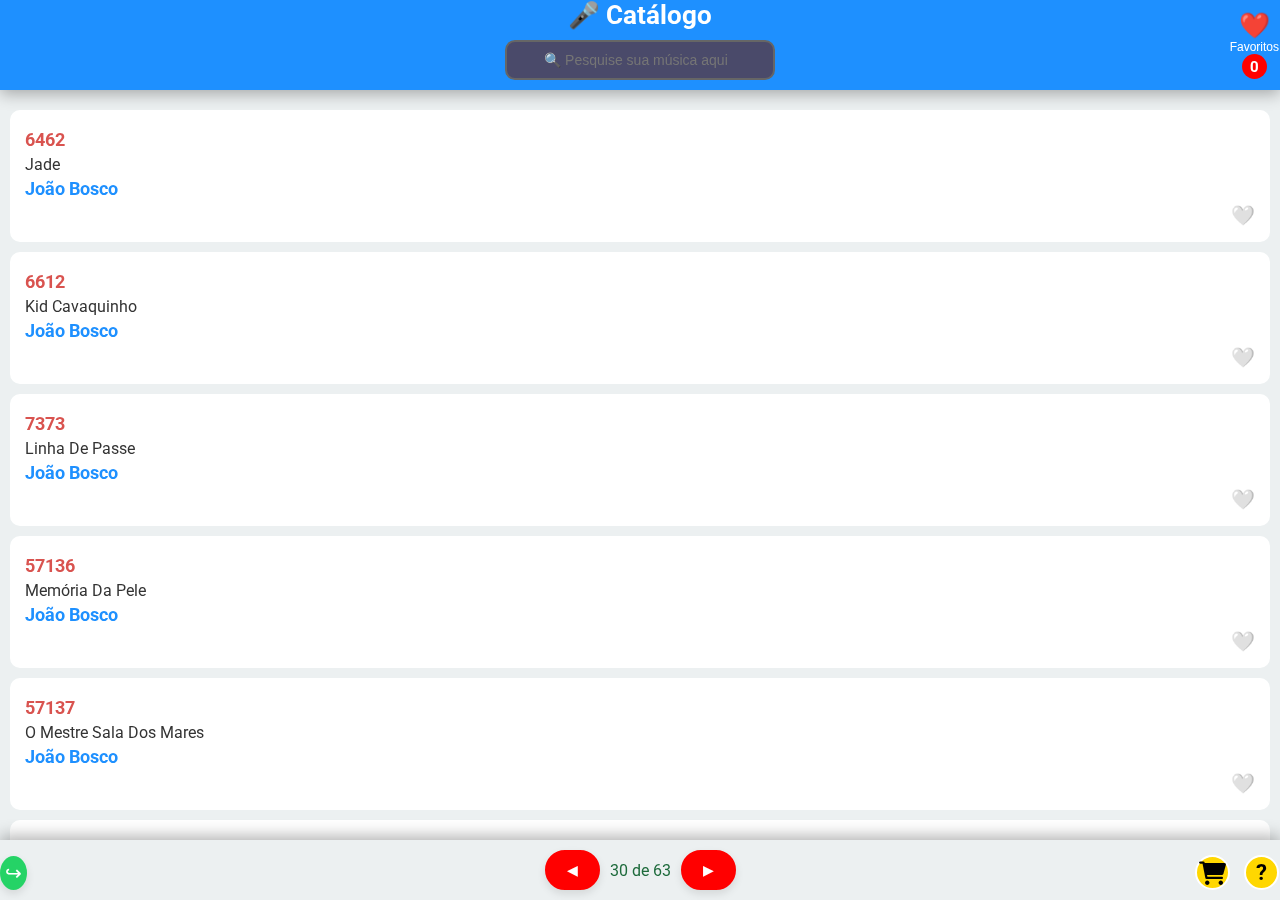
<file: index.html>
<!DOCTYPE html>
<html lang="pt-BR">
<head>
    <meta charset="UTF-8">
	<meta name="viewport" content="width=device-width, initial-scale=1.0, maximum-scale=1.0, user-scalable=no">
    
    
	
	
	<!-- Outras metatags existentes -->

    <!-- Metatags para prévia no WhatsApp -->
    <meta property="og:title" content="Catálogo de Karaokê">
    <meta property="og:description" content="Explore nosso catálogo completo de músicas para karaokê e divirta-se cantando!">
    <meta property="og:image" content="URL_da_imagem_de_previa">
    <meta property="og:url" content="https://ecdiversoes.github.io/catalogo/">
	
	
	<title>Catálogo de Karaokê</title>
	
   
    <!-- Meta Tags PWA -->
    <meta name="theme-color" content="#1E90FF">
    <link rel="manifest" href="manifest.json">
    <link rel="stylesheet" href="https://cdnjs.cloudflare.com/ajax/libs/font-awesome/6.0.0/css/all.min.css">
    <!-- Ícones -->
    <link rel="apple-touch-icon" href="icon-192x192.png">
	<link rel="apple-touch-icon" href="icon-310x310.png">
	<link rel="icon" href="./favicon.ico" type="image/x-icon">
    
    <!-- Estilos -->
    <link rel="stylesheet" href="styles.css">
    
    <!-- Fontes -->
    <link href="https://fonts.googleapis.com/css2?family=Roboto:wght@400;500;700&display=swap" rel="stylesheet">
	
	
	<head>
    <!-- Font Awesome para usar ícones -->
    <link rel="stylesheet" href="https://cdnjs.cloudflare.com/ajax/libs/font-awesome/6.0.0-beta3/css/all.min.css">
</head>
	
	
</head>
<body>






 <button class="share-button" onclick="compartilharWhatsApp()">
    &#x21AA; <!-- Símbolo de seta curva -->
    <span class="fallback-text"></span>
</button>


    <!-- Cabeçalho -->
    <div class="cabecalho-fixo">
        <h1>🎤 Catálogo</h1>
        <input type="search" id="pesquisa" placeholder="       🔍 Pesquise sua música aqui">
        <div id="aviso"></div>
		
		
<a href="favoritos.html" class="favoritos-link">
    <span class="heart">❤️</span>
    <span class="text">Favoritos</span>
   <span class="counter">0</span> <!-- Contador de favoritos -->
</a>
 

<!-- Botão de Vendas Fixo -->
<a href="vendas.html" class="vendas-button">
    <i class="fas fa-shopping-cart"></i> <!-- Ícone de carrinho de compras -->
</a>
 
 
        <!-- Botão de Ajuda -->
<a href="nova_tela.html" class="help-button">?</a>

    

    <div class="controles-paginacao">
    <button id="anterior">&#9664;</button> <!-- Seta para a esquerda -->
    <span id="info-paginacao"> 1 de 1</span>
    <button id="proximo">&#9654;</button> <!-- Seta para a direita -->
</div>

 <!-- Conteúdo -->
    <div class="conteudo-rolavel">
        <div id="catalogo" class="lista-simples"></div>
    </div>

    <script src="script.js"></script>
	
	

	
	
	
</body>
</html>
</file>
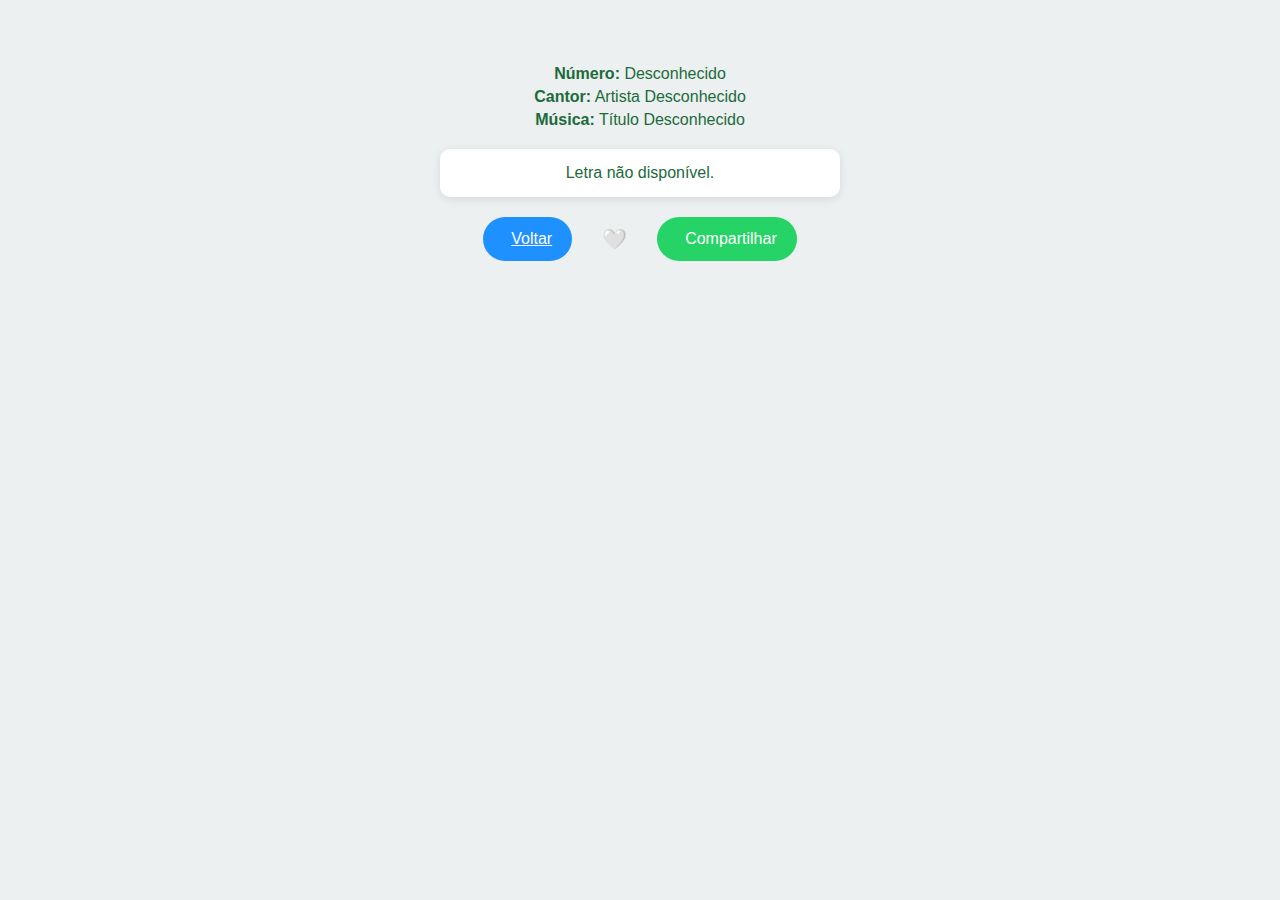
<file: detalhes.html>
<!DOCTYPE html>
<html lang="pt-BR">
<head>
    <meta charset="UTF-8">
    <meta name="viewport" content="width=device-width, initial-scale=1.0, maximum-scale=1.0, user-scalable=no">
    <title>Detalhes da Música</title>
    <!-- Fontes e Dependências -->
    <link href="https://fonts.googleapis.com/css2?family=Roboto&display=swap" rel="stylesheet">
    <link rel="stylesheet" href="https://cdnjs.cloudflare.com/ajax/libs/font-awesome/6.0.0-beta3/css/all.min.css">
    <meta name="theme-color" content="#ECF0F1">
    <style>
        * {
            margin: 0;
            padding: 0;
            box-sizing: border-box;
        }

        body {
            font-family: 'Roboto', sans-serif;
            background-color: #ECF0F1;
            color: #1D6A3B;
        }

        /* Mini Player */
        .mini-player {
            width: 100%;
            max-width: 400px;
            margin: 20px auto;
            box-shadow: 0 4px 15px rgba(0, 0, 0, 0.3);
            border-radius: 10px;
            overflow: hidden;
        }

        .mini-player iframe {
            width: 100%;
            height: 200px;
            border: none;
        }

        /* Detalhes */
        .conteudo-detalhes {
            padding: 20px;
            text-align: center;
        }

        .detalhes p {
            font-size: 16px;
            margin: 5px 0;
        }

        /* Letra */
        .letra-container {
            margin: 20px auto;
            max-width: 400px;
        }

        .letra {
            background: white;
            padding: 15px;
            border-radius: 10px;
            box-shadow: 0 2px 10px rgba(0, 0, 0, 0.1);
            max-height: 300px;
            overflow-y: auto;
        }

        /* Botões */
        .botoes-acao {
            display: flex;
            justify-content: center;
            gap: 10px;
            margin: 20px 0;
        }

        .botao {
            padding: 10px 20px;
            border: none;
            border-radius: 25px;
            cursor: pointer;
            transition: all 0.3s ease;
            display: flex;
            align-items: center;
            gap: 8px;
        }

        .voltar-btn { background: #1E90FF; color: white; }
        .favorito-btn { background: transparent; color: red; font-size: 20px; }
        .compartilhar-btn { background: #25D366; color: white; font-size: 16px; }

        /* Modal de Compartilhamento */
        .share-modal {
            display: none;
            position: fixed;
            top: 0;
            left: 0;
            width: 100%;
            height: 100%;
            background: rgba(0, 0, 0, 0.9);
            justify-content: center;
            align-items: center;
            z-index: 1000;
        }

        .share-content {
            background: white;
            padding: 25px;
            border-radius: 15px;
            text-align: center;
            max-width: 90%;
            position: relative;
        }

        .share-close {
            position: absolute;
            top: 10px;
            right: 10px;
            background: none;
            border: none;
            font-size: 24px;
            cursor: pointer;
            color: #666;
        }

        .share-image {
            max-width: 300px;
            border-radius: 10px;
            margin: 15px 0;
        }

        .share-actions button {
            margin: 0 5px;
            padding: 8px 25px;
            border-radius: 20px;
            border: none;
            background: #1D6A3B;
            color: white;
            cursor: pointer;
        }

        /* Loader */
        .carregando {
            position: fixed;
            top: 0;
            left: 0;
            width: 100%;
            height: 100%;
            background: rgba(255, 255, 255, 0.9);
            display: none;
            justify-content: center;
            align-items: center;
            font-size: 1.5em;
            z-index: 9999;
        }

        /* Responsividade */
        @media (max-width: 480px) {
            .mini-player { 
                margin: 10px;
                max-width: 95%;
            }
            .letra {
                max-height: 200px;
            }
        }
    </style>
</head>
<body>
    <!-- Loader -->
    <div class="carregando">Carregando...</div>

    <!-- Mini Player -->
    <div class="mini-player">
        <div id="mini-player-video"></div>
    </div>

    <!-- Detalhes -->
    <div class="conteudo-detalhes">
        <div class="detalhes">
            <p><strong>Número:</strong> <span id="detalhes-numero">Desconhecido</span></p>
            <p><strong>Cantor:</strong> <span id="detalhes-cantor">Artista Desconhecido</span></p>
            <p><strong>Música:</strong> <span id="detalhes-musica">Título Desconhecido</span></p>
        </div>

        <!-- Letra -->
        <div class="letra-container">
            <div class="letra" id="detalhes-letra">Letra não disponível.</div>
        </div>

        <!-- Botões -->
        <div class="botoes-acao">
            <a href="index.html" class="botao voltar-btn">
                <i class="fas fa-arrow-left"></i> Voltar
            </a>
            <button id="favorito-btn" class="botao favorito-btn" onclick="toggleFavorito()" aria-label="Favoritar música">🤍</button>
            <button id="compartilhar-btn" class="botao compartilhar-btn" onclick="compartilharWhatsApp()">
                <i class="fab fa-whatsapp"></i> Compartilhar
            </button>
        </div>
    </div>

    <!-- Modal Share -->
    <div class="share-modal" id="shareModal">
        <div class="share-content">
            <button class="share-close" onclick="closeShareModal()">×</button>
            <img id="shareImage" class="share-image" alt="Capa para Compartilhamento" loading="lazy">
            <div class="share-actions">
                <button onclick="downloadImage()"><i class="fas fa-download"></i> Baixar</button>
                <button onclick="closeShareModal()"><i class="fas fa-times"></i> Fechar</button>
            </div>
        </div>
    </div>

    <script>
	
	<!-- Script para desabilitar a rolagem no celular -->
	document.addEventListener('touchmove', function(event) {
            event.preventDefault(); // Impede o comportamento padrão de rolagem
        }, { passive: false }); // Define como não passivo para permitir a prevenção de padrão
	
	
	
        const API_KEY = 'AIzaSyC4kYpqMO4FmC5tsW2SJG4ocmTiS6d2vlM'; // Chave da API do YouTube
        const GOOGLE_API_KEY = 'AIzaSyDniV2czDJ5q6MaKnmI1fEqtF4-rygdES8'; // Chave da API do Google Custom Search
        const SEARCH_ENGINE_ID = 'f5b2413072fc14994'; // ID do motor de busca personalizado

        // Função para buscar vídeo no YouTube
        async function buscarVideoYouTube(cantor, musica) {
            const query = `${cantor} ${musica}`;
            const url = `https://www.googleapis.com/youtube/v3/search?part=snippet&maxResults=1&q=${encodeURIComponent(query)}&key=${API_KEY}`;

            try {
                const response = await fetch(url);
                if (!response.ok) throw new Error('Falha ao buscar vídeo');
                const data = await response.json();
                if (data.items.length === 0) throw new Error('Nenhum vídeo encontrado');
                const videoId = data.items[0].id.videoId;
                window.videoId = videoId; // Armazena o ID do vídeo
                return videoId;
            } catch (error) {
                console.error('Erro ao buscar vídeo:', error);
                return null;
            }
        }

        // Função para buscar a letra da música usando o Google Custom Search
        async function buscarLetraGoogle(artista, musica) {
            const url = `https://www.googleapis.com/customsearch/v1?q=${encodeURIComponent(artista + ' ' + musica + ' letra')}&key=${GOOGLE_API_KEY}&cx=${SEARCH_ENGINE_ID}`;

            try {
                const response = await fetch(url);
                if (!response.ok) throw new Error('Erro ao buscar letra');
                const data = await response.json();

                // Retorna o primeiro resultado
                if (data.items && data.items.length > 0) {
                    return data.items[0].snippet; // Retorna um trecho da letra
                } else {
                    throw new Error('Letra não encontrada.');
                }
            } catch (error) {
                console.error('Erro ao buscar letra:', error);
                return 'Desculpe, a letra desta música não foi encontrada.';
            }
        }

        // Função para mostrar/ocultar o loader
        function toggleLoader(show) {
            const loader = document.querySelector('.carregando');
            if (loader) {
                loader.style.display = show ? 'flex' : 'none';
            }
        }

        // Função principal para carregar os dados da música
        async function carregarDadosMusica() {
            toggleLoader(true); // Mostrar o loader

            const params = new URLSearchParams(window.location.search);
            const numero = parseInt(params.get('numero'), 10);

            try {
                // Buscar dados da música no JSON
                const response = await fetch('songs.json');
                if (!response.ok) throw new Error('Falha ao carregar dados');
                const data = await response.json();

                // Encontrar a música pelo número
                const musica = data.find(m => m.numero === numero);
                if (!musica) throw new Error('Música não encontrada');

                // Preencher detalhes da música
                document.getElementById('detalhes-numero').textContent = musica.numero;
                document.getElementById('detalhes-cantor').textContent = musica.cantor;
                document.getElementById('detalhes-musica').textContent = musica.musica;

                // Buscar letra da música usando o Google Custom Search
                const letra = await buscarLetraGoogle(musica.cantor, musica.musica);
                document.getElementById('detalhes-letra').textContent = letra;

                // Buscar vídeo no YouTube
                const videoId = await buscarVideoYouTube(musica.cantor, musica.musica);
                const videoContainer = document.getElementById('mini-player-video');

                if (videoId && videoContainer) {
                    videoContainer.innerHTML = `
                        <iframe src="https://www.youtube.com/embed/${videoId}?rel=0&modestbranding=1&controls=1" 
                                frameborder="0" 
                                allow="accelerometer; autoplay; encrypted-media; gyroscope" 
                                allowfullscreen>
                        </iframe>
                    `;
                } else if (videoContainer) {
                    videoContainer.innerHTML = '<p>Nenhum vídeo encontrado.</p>';
                }

                // Armazenar música atual para uso posterior
                window.musicaAtual = musica;

                // Atualizar o estado do favorito após carregar os dados da música 
                atualizarEstadoFavorito();
            } catch (error) {
                console.error('Erro:', error);
                alert('Erro ao carregar a música. Tente novamente.');
            } finally {
                toggleLoader(false); // Ocultar o loader
            }
        }

        // Função para verificar e atualizar o estado do favorito ao carregar a página
        function atualizarEstadoFavorito() {
            const btn = document.getElementById('favorito-btn');
            const favoritos = JSON.parse(localStorage.getItem('favoritos')) || [];
            const musica = window.musicaAtual;

            if (!musica) {
                console.error('Erro: Nenhuma música carregada.');
                return;
            }

            // Verifica se a música já está nos favoritos
            const musicaJaFavoritada = favoritos.some(f => f.numero === musica.numero);

            // Atualiza o ícone do botão
            btn.textContent = musicaJaFavoritada ? '❤️' : '🤍';
        }

        // Função para adicionar/remover dos favoritos
        function toggleFavorito() {
            const btn = document.getElementById('favorito-btn');
            const favoritos = JSON.parse(localStorage.getItem('favoritos')) || [];
            const musica = window.musicaAtual;

            if (!musica) {
                console.error('Erro: Nenhuma música carregada.');
                return;
            }

            // Verifica se a música já está nos favoritos
            const musicaJaFavoritada = favoritos.some(f => f.numero === musica.numero);

            if (musicaJaFavoritada) {
                // Remove a música dos favoritos
                const novosFavoritos = favoritos.filter(f => f.numero !== musica.numero);
                localStorage.setItem('favoritos', JSON.stringify(novosFavoritos));
                btn.textContent = '🤍'; // Ícone de não favorito
                console.log('Música removida dos favoritos:', musica);
            } else {
                // Adiciona a música aos favoritos
                favoritos.push(musica);
                localStorage.setItem('favoritos', JSON.stringify(favoritos));
                btn.textContent = '❤️'; // Ícone de favorito
                console.log('Música adicionada aos favoritos:', musica);
            }
        }

        // Função para compartilhar no WhatsApp
        function compartilharWhatsApp() {
            const musica = window.musicaAtual;
            if (!musica) {
                alert('Nenhuma música carregada para compartilhar.');
                return;
            }

            // Monta o texto da mensagem no formato desejado
            const mensagem = `Confira essa música:\n\n🎵 ${musica.musica}\n🎤 ${musica.cantor}\n🔢 ${musica.numero}`;

            // URL para compartilhar no WhatsApp
            const urlWhatsApp = `https://api.whatsapp.com/send?text=${encodeURIComponent(mensagem)}`;

            // Abre o link no WhatsApp
            window.open(urlWhatsApp, '_blank');
        }

        // Ao carregar a página, verifica o estado dos favoritos
        document.addEventListener('DOMContentLoaded', function() {
            // Carrega os dados da música e atualiza o estado do favorito
            carregarDadosMusica();
        });
    </script>
</body>
</html>
</file>
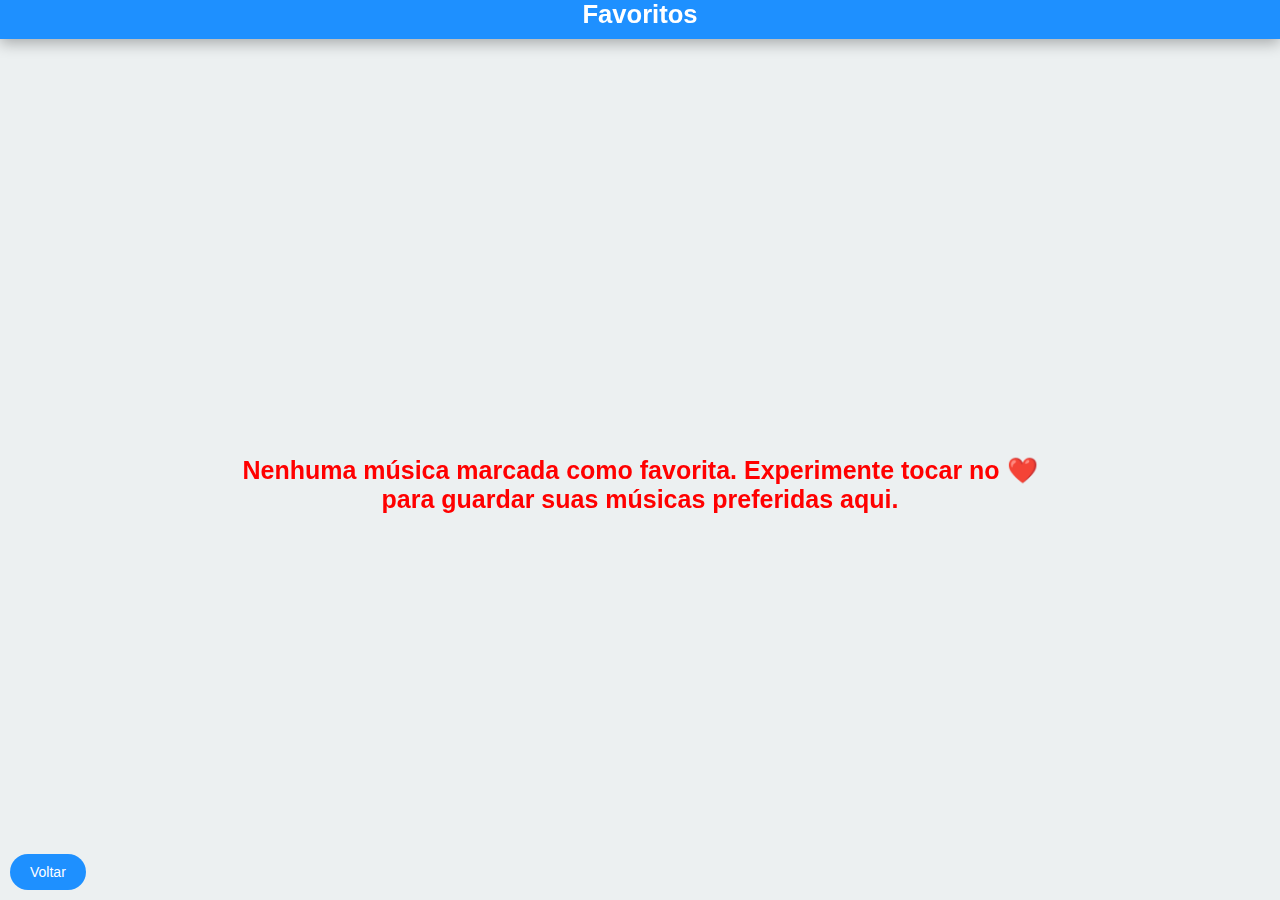
<file: favoritos.html>
<!DOCTYPE html>
<html lang="pt-BR">
<head>
    <meta name="viewport" content="width=device-width, initial-scale=1.0, maximum-scale=1.0, user-scalable=no">
    <title>Favoritos</title>
    <link rel="stylesheet" href="styles.css">
    <link rel="manifest" href="manifest.json">
    <link rel="icon" href="./favicon.ico" type="image/x-icon">
    <meta charset="UTF-8">
    <meta name="theme-color" content="#1E90FF">
    <!-- Font Awesome para usar ícones -->
    <link rel="stylesheet" href="https://cdnjs.cloudflare.com/ajax/libs/font-awesome/6.0.0-beta3/css/all.min.css">
</head>
<body>
    <!-- Cabeçalho Fixo -->
    <div class="cabecalho-fixo-favoritos">
        <h1>Favoritos</h1>
    </div>

    <!-- Área Rolável de Favoritos -->
    <div class="conteudo-rolavel-favoritos">
        <div id="favoritos" class="lista-simples-favoritos"></div>
    </div>

    <!-- Botão de Voltar -->
    <a href="index.html" class="back-button">Voltar</a>

    <script>
	

	
	
	
        // Carrega os favoritos do localStorage
        let favoritos = [];
        try {
            favoritos = JSON.parse(localStorage.getItem('favoritos')) || [];
        } catch (e) {
            console.error('Erro ao carregar favoritos do localStorage:', e);
            localStorage.setItem('favoritos', JSON.stringify([])); // Reseta o localStorage se estiver corrompido
        }

        // Função para exibir a lista de favoritos
        function exibirFavoritos() {
            const favoritosContainer = document.getElementById('favoritos');

            if (favoritosContainer) {
                favoritosContainer.innerHTML = '';

                if (favoritos.length === 0) {
                    favoritosContainer.innerHTML = `
                        <div id="mensagem-favoritos">
                            Nenhuma música marcada como favorita.  
                            Experimente tocar no ❤️ para guardar suas músicas preferidas aqui.
                        </div>
                    `;
                    return;
                }

                // Renderiza a lista de favoritos
                favoritosContainer.innerHTML = favoritos
                    .map(musica => `
                        <div class="item-lista" data-numero="${musica.numero}" data-cantor="${encodeURIComponent(musica.cantor)}" data-musica="${encodeURIComponent(musica.musica)}">
                            <!-- Conteúdo principal do item -->
                            <div class="conteudo-item">
                                <span class="numero">${musica.numero || ''}</span>
                                <span class="musica">${musica.musica || 'Título Desconhecido'}</span>
                                <span class="cantor">${musica.cantor || 'Artista Desconhecido'}</span>
                            </div>
                            <!-- Botões do item -->
                            <div class="botoes-item">
                                <!-- Botão de Favoritos -->
                                <span class="favorito-btn" onclick="toggleFavorito('${musica.numero}')">
                                    ${favoritos.some(fav => fav.numero === musica.numero) ? '❤️' : '🤍'}
                                </span>
                            </div>
                        </div>
                    `).join('');

                // Adiciona eventos de clique aos itens da lista de favoritos
                const itensLista = document.querySelectorAll('.item-lista');
                itensLista.forEach(item => {
                    item.addEventListener('click', function (event) {
                        // Verifica se o clique foi no botão de favoritos
                        if (event.target.closest('.favorito-btn')) {
                            return; // Ignora o clique no botão de favoritos
                        }

                        // Captura os dados do item clicado
                        const numero = this.getAttribute('data-numero');
                        const cantor = decodeURIComponent(this.getAttribute('data-cantor'));
                        const musica = decodeURIComponent(this.getAttribute('data-musica'));

                        // Redireciona para a página de detalhes
                        abrirDetalhes(numero, cantor, musica);
                    });
                });
            }
        }

        // Função para redirecionar para a página de detalhes
        function abrirDetalhes(numero, cantor, musica) {
            const url = `detalhes.html?numero=${numero}&cantor=${encodeURIComponent(cantor)}&musica=${encodeURIComponent(musica)}`;
            window.location.href = url;
        }

        // Função para alternar o estado de favorito
        function toggleFavorito(numeroStr) {
            const numero = Number(numeroStr);
            const index = favoritos.findIndex(fav => fav.numero === numero);
            if (index === -1) {
                // Adiciona aos favoritos
                favoritos.push({ numero }); // Apenas o número, já que a música é favoritada
            } else {
                // Remove dos favoritos
                favoritos.splice(index, 1);
            }
            // Atualiza o localStorage com os novos favoritos
            localStorage.setItem('favoritos', JSON.stringify(favoritos));
            // Atualiza a lista de favoritos na página
            exibirFavoritos();
        }

        // Exibe os favoritos ao carregar a página
        document.addEventListener('DOMContentLoaded', exibirFavoritos);
    </script>
</body>
</html>
</file>
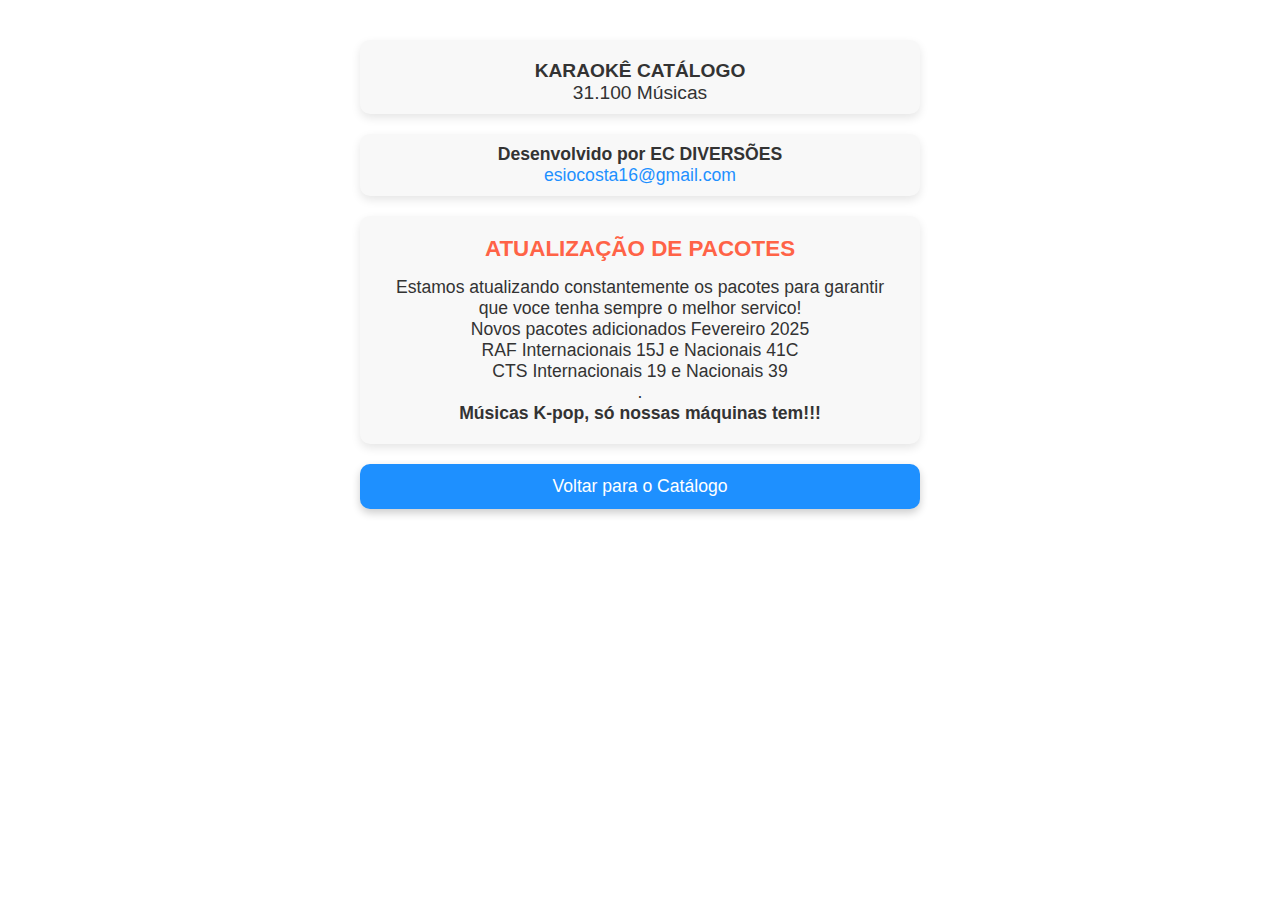
<file: nova_tela.html>
<!DOCTYPE html>
<html lang="pt-BR">
<head>
    <meta charset="UTF-8">
    <meta name="viewport" content="width=device-width, initial-scale=1.0, maximum-scale=1.0, user-scalable=no">
    <title>ajuda</title>
    <link rel="stylesheet" href="styles.css">
	<meta name="theme-color" content="#ECF0F1">
    <style>
        /* Estilo para o body (impede a rolagem) */
        body {
            font-family: 'Roboto', sans-serif;
            background-color: #FFFFFF; /* Fundo branco */
            color: #333;
            margin: 0;
            padding: 0;
            display: flex;
            justify-content: flex-start; /* Alinha tudo ao topo */
            align-items: flex-start;
            height: 100vh;
            flex-direction: column;
            overflow: hidden; /* Impede rolagem */
            touch-action: none; /* Desativa gestos de toque */
        }
        /* Caixa para o conte�do da tela */
        .nova-tela {
            width: 100%;
            max-width: 600px;
            padding: 20px;
            margin: 20px auto;
            position: fixed; /* Tela fixa */
            top: 0;
            left: 0;
            right: 0;
            bottom: 0;
            overflow-y: auto; /* Permite rolagem interna se necess�rio */
            background-color: #FFFFFF;
            z-index: 999; /* Garante que a tela fique no topo */
        }
        /* Loca��es */
        .locacoes {
            background-color: #f8f8f8;
            padding: 10px;
            border-radius: 10px;
            box-shadow: 0 4px 10px rgba(0, 0, 0, 0.1);
            text-align: center; /* Centraliza o texto */
        }
        .locacoes h2 {
            font-size: 1.5rem;
            color: #1E90FF;
            margin-bottom: 10px;
        }
        .locacoes p {
            font-size: 1.2rem;
            color: #333;
        }
        .locacoes .botao-container {
            margin-top: 10px;
        }
        .locacoes a {
            display: inline-block;
            margin-top: 10px;
            padding: 10px 20px;
            background-color: #25D366; /* Cor do WhatsApp */
            color: white;
            text-decoration: none;
            border-radius: 5px;
            font-weight: bold;
            transition: background-color 0.3s;
        }
        .locacoes a:hover {
            background-color: #128C7E; /* Cor do WhatsApp ao passar o mouse */
        }
        .locacoes a.call {
            background-color: #FF0000; /* Cor para o link de ligar */
        }
        .locacoes a.call:hover {
            background-color: #D70000; /* Cor para o link de ligar ao passar o mouse */
        }
        /* Informa��es de desenvolvimento */
        .info-desenv {
            margin-top: 20px;
            background-color: #f8f8f8;
            padding: 10px;
            border-radius: 10px;
            box-shadow: 0 4px 10px rgba(0, 0, 0, 0.1);
            text-align: center; /* Centraliza o texto */
        }
        .info-desenv p {
            font-size: 1.1rem;
            color: #333;
        }
        .info-desenv a {
            font-size: 1.1rem;
            color: #1E90FF;
            text-decoration: none;
        }
        .info-desenv a:hover {
            text-decoration: underline;
        }
        /* Caixa de Atualiza��o de Pacotes */
        .atualizacao-pacotes {
            margin-top: 20px;
            background-color: #f8f8f8;
            padding: 20px;
            border-radius: 10px;
            box-shadow: 0 4px 10px rgba(0, 0, 0, 0.1);
            text-align: center; /* Centraliza o texto */
        }
        .atualizacao-pacotes h3 {
            font-size: 1.4rem;
            color: #FF6347; /* Cor para t�tulo */
            margin-bottom: 15px;
        }
        .atualizacao-pacotes p {
            font-size: 1.1rem;
            color: #333;
        }
        /* Bot�o de Voltar */
        .botao-voltar {
            background-color: #1E90FF;
            color: white;
            padding: 12px 20px;
            border-radius: 10px;
            font-size: 1.1rem;
            text-decoration: none;
            box-shadow: 0 4px 8px rgba(0, 0, 0, 0.2);
            transition: background-color 0.3s ease, transform 0.3s ease;
            display: block;
            width: 100%;
            margin-top: 20px;
            text-align: center;
        }
        .botao-voltar:hover {
            background-color: #0056b3;
            transform: scale(1.05);
        }
        @media (max-width: 480px) {
            .container {
                width: 95%; /* Garante que o conte�do se ajuste na tela do celular */
            }
            .botao-contato, .botao-voltar {
                font-size: 16px; /* Aumenta a visibilidade em telas pequenas */
                padding: 14px;
            }
        }
    </style>
</head>
<body>
    <div class="nova-tela"> 
        <!-- Campo de Loca��es -->
        <div class="locacoes">
            
            <!-- Cont�iner para os bot�es -->
            <div class="botao-container">
			     <p><strong>KARAOKÊ CATÁLOGO</strong></p>
                 <p>31.100 Músicas</p>
            </div>
        </div>
        <!-- Campo de Informa��es de Desenvolvimento -->
        <div class="info-desenv">
            <p><strong>Desenvolvido por EC DIVERSÕES</strong></p>
            <p><strong></strong> <a href="mailto:esiocosta16@gmail.com">esiocosta16@gmail.com</a></p>
        </div>
        <!-- Nova Caixa de Atualiza��o de Pacotes -->
        <div class="atualizacao-pacotes">
            <h3>ATUALIZAÇÃO DE PACOTES</h3>
            <p>Estamos atualizando constantemente os pacotes para garantir que voce tenha sempre o melhor servico!</p>
            <p>Novos pacotes adicionados Fevereiro 2025</p>
			<p>RAF Internacionais 15J e Nacionais 41C</p>
			<p>CTS Internacionais 19 e Nacionais 39</p>	
			<p>.</p>	
            <p><strong>Músicas K-pop, só nossas máquinas tem!!!</strong></p>			
        </div>
        <!-- Bot�o de Voltar -->
        <a href="index.html" class="botao-voltar">Voltar para o Catálogo</a>
    </div>

    <!-- Script para desabilitar a rolagem no celular -->
    <script>
        document.addEventListener('touchmove', function(event) {
            event.preventDefault(); // Impede o comportamento padr�o de rolagem
        }, { passive: false }); // Define como n�o passivo para permitir a preven��o de padr�o
    </script>
</body>
</html>
</file>
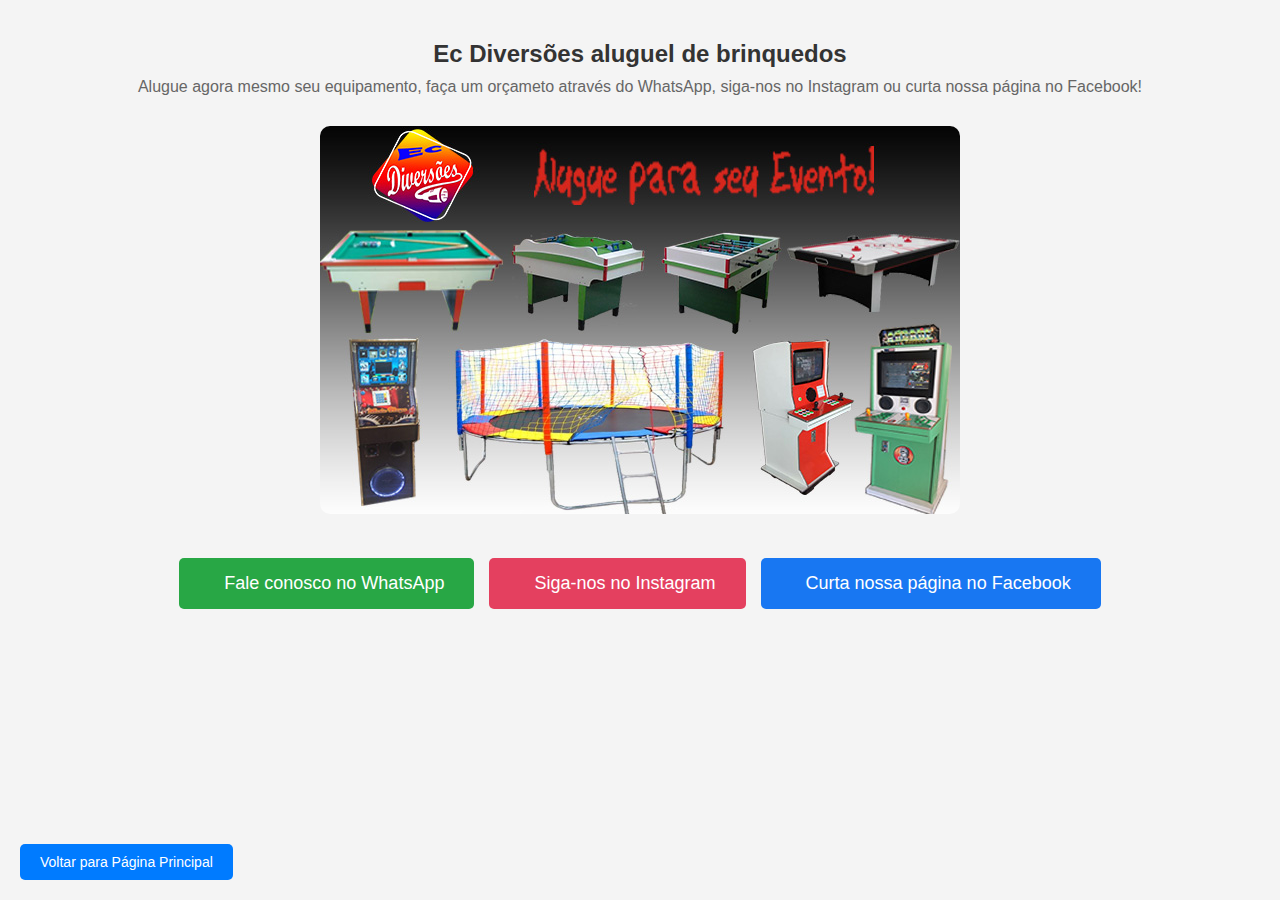
<file: vendas.html>
<!DOCTYPE html>
<html lang="pt-BR">
<head>
    <meta charset="UTF-8"> <!-- Certifique-se de que o charset é UTF-8 -->
    <meta name="viewport" content="width=device-width, initial-scale=1.0">
    <title>Alugue seu Equipamento</title>
    <!-- Inclua o Font Awesome -->
    <link rel="stylesheet" href="https://cdnjs.cloudflare.com/ajax/libs/font-awesome/6.0.0/css/all.min.css">
    <style>
        /* Reset básico para garantir consistência */
        * {
            margin: 0;
            padding: 0;
            box-sizing: border-box;
        }

        /* Estilos globais */
        body {
            font-family: Arial, sans-serif;
            text-align: center;
            background-color: #f4f4f4;
            padding: 20px;
        }
        h1 {
            margin-top: 20px;
            color: #333;
            font-size: 24px;
        }
        p {
            color: #666;
            font-size: 16px;
            margin: 10px 0;
        }
        .imagem-produto {
            margin: 20px auto;
            max-width: 100%;
            height: auto;
            border-radius: 10px;
        }
        .botoes-container {
            display: flex;
            flex-direction: column; /* Botões em coluna para smartphones */
            gap: 15px; /* Espaço entre os botões */
            margin: 20px 0;
        }
        .botao-destaque, .botao-instagram, .botao-facebook {
            display: flex;
            align-items: center;
            justify-content: flex-start; /* Alinha o conteúdo à esquerda */
            padding: 15px 30px;
            color: white;
            text-decoration: none;
            font-size: 18px;
            border-radius: 5px;
            text-align: left; /* Alinha o texto à esquerda */
        }
        .botao-destaque {
            background-color: #28a745; /* Verde para WhatsApp */
        }
        .botao-destaque:hover {
            background-color: #218838;
        }
        .botao-instagram {
            background-color: #E4405F; /* Rosa para Instagram */
        }
        .botao-instagram:hover {
            background-color: #D32A50;
        }
        .botao-facebook {
            background-color: #1877F2; /* Azul para Facebook */
        }
        .botao-facebook:hover {
            background-color: #1466C2;
        }
        .botao-voltar {
            position: fixed;
            bottom: 20px;
            left: 20px;
            padding: 10px 20px;
            background-color: #007bff;
            color: white;
            text-decoration: none;
            font-size: 14px;
            border-radius: 5px;
        }
        .botao-voltar:hover {
            background-color: #0056b3;
        }

        /* Ajustes para telas maiores (opcional) */
        @media (min-width: 600px) {
            .botoes-container {
                flex-direction: row; /* Botões lado a lado em telas maiores */
                justify-content: center;
            }
            .botao-destaque, .botao-instagram, .botao-facebook {
                width: auto;
            }
        }

        /* Estilo para os ícones */
        .botao-destaque i, .botao-instagram i, .botao-facebook i {
            margin-right: 15px; /* Espaço entre o ícone e o texto */
            font-size: 24px; /* Tamanho maior dos ícones */
        }
    </style>
</head>
<body>
    <h1>Ec Diversões aluguel de brinquedos</h1>
    <p>Alugue agora mesmo seu equipamento, faça um orçameto  atrav&eacute;s do WhatsApp, siga-nos no Instagram ou curta nossa p&aacute;gina no Facebook!</p>

    <!-- Espaço para a imagem do produto -->
    <img src="imagens/vendas.jpg" alt="Imagem do Produto" class="imagem-produto">

    <!-- Container para os botões WhatsApp, Instagram e Facebook -->
    <div class="botoes-container">
        <!-- Botão "Fale conosco no WhatsApp" -->
        <a href="https://wa.me/5522996112625?text=Ol&aacute;! Tenho interesse em alugar seus produtos. Aguardo seu retorno. Obrigado(a)!" class="botao-destaque">
            <i class="fab fa-whatsapp"></i> <!-- Ícone do WhatsApp -->
            Fale conosco no WhatsApp
        </a>

        <!-- Botão "Siga-nos no Instagram" -->
        <a href="https://www.instagram.com/eclocacoes?igsh=anR3ZmxtMjk1c296/" class="botao-instagram">
            <i class="fab fa-instagram"></i> <!-- Ícone do Instagram -->
            Siga-nos no Instagram
        </a>

        <!-- Botão "Curta nossa página no Facebook" -->
        <a href="https://www.facebook.com/AerDivercoes/" class="botao-facebook">
            <i class="fab fa-facebook"></i> <!-- Ícone do Facebook -->
            Curta nossa página no Facebook
        </a>
    </div>

    <!-- Botão "Voltar" -->
    <a href="index.html" class="botao-voltar">Voltar para P&aacute;gina Principal</a>

    <script>
	<!-- Script para desabilitar a rolagem no celular -->
	document.addEventListener('touchmove', function(event) {
            event.preventDefault(); // Impede o comportamento padrão de rolagem
        }, { passive: false }); // Define como não passivo para permitir a prevenção de padrão
	
	
	
	
      
    </script>
</body>
</html>
</file>
<file: styles.css>
/* Reset básico */
* {
    margin: 0;
    padding: 0;
    box-sizing: border-box;
}

body {
    font-family: 'Roboto', sans-serif;
    background-color: #ECF0F1;
    color: #1D6A3B;
    overflow-x: hidden;
}


/* Cabeçalho Fixo */
.cabecalho-fixo-favoritos {
    position: fixed;
    top: 0;
    left: 0;
    width: 100%;
    background-color: #1E90FF;
    z-index: 1500;
    padding: 0px;
    box-shadow: 0 4px 15px rgba(0, 0, 0, 0.3);
    text-align: center;
}

/* Área Rolável de Músicas pagina favoritos */
.conteudo-rolavel-favoritos {
    position: fixed;
    top: 30px;
    bottom: 0px;
    left: 0;
    right: 0;
    width: 100%;
    margin: 0;
    overflow-y: auto;
    padding: 10px;
}





/* Cabeçalho Fixo */
.cabecalho-fixo {
    position: fixed;
    top: 0;
    left: 0;
    width: 100%;
    background-color: #1E90FF;
    z-index: 1000;
    padding: 0px;
    box-shadow: 0 4px 15px rgba(0, 0, 0, 0.3);
    text-align: center;
}

h1 {
    color: #FFFFFF;
    font-size: 1.6rem;
    margin-bottom: 10px;
}

/* Campo de pesquisa */
#pesquisa {
    width: 90%;
    max-width: 270px;
    padding: 10px;
    font-size: 14px;
    border: 2px solid #666;
    border-radius: 10px;
    background-color: #4a4a6a;
    color: #FFFFFF;
    margin-bottom: 10px;
    transition: all 0.3s ease;
}

#pesquisa:focus {
    border-color: black;
    box-shadow: 0 0 10px rgba(255, 111, 97, 0.8);
    outline: none;
}

/* Área Rolável de Músicas */
.conteudo-rolavel {
    position: fixed;
    top: 100px;
    bottom: 0px;
    left: 0;
    right: 0;
    width: 100%;
    margin: 0;
    overflow-y: auto;
    padding: 0px;
}

/* Barra de rolagem personalizada */
.conteudo-rolavel::-webkit-scrollbar {
    width: 8px;
}

.conteudo-rolavel::-webkit-scrollbar-thumb {
    background-color: #1E90FF;
    border-radius: 10px;
}

/* Lista */
.lista-simples {
    display: flex;
    flex-direction: column;
    gap: 10px;
    padding: 10px;
    width: 100%;
    margin: 0;
}


/* Lista   /*  separação das musicas  */
.lista-simples-favoritos {
    display: flex;
    flex-direction: column;
    gap: 10px;
    padding: 10px;
    width: 100%;
    margin: 0;
}



/* Estilo para os itens da lista */
.item-lista {
    display: flex;
    flex-direction: column;
    justify-content: flex-start; /* Alinha o conteúdo verticalmente */
    padding: 15px;
    background-color: #FFFFFF;
    border-radius: 10px;
    transition: transform 0.2s ease-in-out, box-shadow 0.2s ease-in-out;
    cursor: pointer;
    min-height: 80px;
    overflow: hidden;
    text-overflow: ellipsis;
    text-align: left; /* Alinha o conteúdo à esquerda */
}

/* Alinhamento dos números, cantores e músicas à esquerda */
.numero, .cantor, .musica {
    display: block; /* Garante que ocupem o espaço da linha */
    text-align: left; /* Alinha o texto à esquerda */
    margin: 5px 0; /* Espaçamento entre as linhas */
}

.numero {
    color: #d9534f;
    font-weight: bold;
    font-size: 1.1rem;
}

.cantor {
    color: #1E90FF;
    font-weight: bold;
    font-size: 1.1rem;
}

.musica {
    color: #333333;
    font-size: 1rem;
    text-align: left; /* Garante que a música fique alinhada à esquerda */
}



/* Controles de Paginação Fixos */
.controles-paginacao {
    position: fixed;
    bottom: 0px;
    left: 0;
    width: 100%;
    display: flex;
    justify-content: center;
    gap: 10px;
    padding: 10px;
    background-color: #ECF0F1;
    box-shadow: 0 -4px 15px rgba(0, 0, 0, 0.3);
    z-index: 999;
}

.controles-paginacao button {
    padding: 10px 20px;
    border: 2px solid #FF0000;
    border-radius: 25px;
    background-color: #FF0000;
    color: #FFFFFF;
    cursor: pointer;
    transition: all 0.3s ease;
    font-size: 14px;
    box-shadow: 0 4px 8px rgba(0, 0, 0, 0.1);
}

.controles-paginacao button:disabled {
    border-color: #FF0000;
    color: #FF0000;
    cursor: not-allowed;
}

.controles-paginacao button:hover:not(:disabled) {
    background-color: #D70000;
    color: white;
    transform: scale(1.05);
    box-shadow: 0 6px 12px rgba(0, 0, 0, 0.2);
}

/* Ajustes para telas muito pequenas */
@media (max-width: 480px) {
    h1 {
        font-size: 1.5rem;
    }

    .conteudo-rolavel {
        top: 110px;
        bottom: 90px;
    }

    .lista-simples {
        grid-template-columns: repeat(auto-fit, minmax(120px, 1fr));
    }

    .item-lista {
        padding: 10px;
    }

    .controles-paginacao {
        bottom: 50px;
        padding: 8px;
    }

    .controles-paginacao button {
        padding: 8px 16px;
        font-size: 12px;
    }
}

/* Botão de Ajuda dentro da área de controles de paginação */
.controles-paginacao {
    position: fixed;
    bottom: 0px;
    left: 0;
    width: 100%;
    display: flex;
    justify-content: center;
    gap: 10px;
    padding: 10px;
    background-color: #ECF0F1;
    box-shadow: 0 -4px 15px rgba(0, 0, 0, 0.3);
    z-index: 999;
    align-items: center; /* Alinha os elementos centralizados */
}

/* Botão de Ajuda */
.help-button {
    position: fixed; /* Mantém o botão fixo na tela */
    right: 1px; /* Distância da borda esquerda */
    bottom: 10px; /* Distância da parte inferior */
    width: 35px;
    height: 35px;
    background-color: #FFD700; /* Azul chamativo */
    border: 2px solid white;
    border-radius: 50%;
    color: black;
    font-size: 22px;
    font-weight: bold;
    display: flex;
    justify-content: center;
    align-items: center;
    cursor: pointer;
    z-index: 1001; /* Mantém acima dos outros elementos */
    text-decoration: none;
    transition: 0.3s ease-in-out;
}

.help-button:hover {
    background-color: #0077CC; /* Azul mais escuro ao passar o mouse */
    transform: scale(1.1);
}





/* Botão de Vendas Fixo */
.vendas-button {
    position: fixed; /* Mantém o botão fixo na tela */
    right: 50px; /* Distância da borda direita */
    bottom: 10px; /* Distância da parte inferior */
    width: 35px; /* Tamanho do botão */
    height: 35px;
    background-color: #FFD700; /* Amarelo dourado */
    border: 2px solid white;
    border-radius: 50%; /* Botão redondo */
    color: black;
    font-size: 22px;
    font-weight: bold;
    display: flex;
    justify-content: center;
    align-items: center;
    cursor: pointer;
    z-index: 1001; /* Mantém acima dos outros elementos */
    text-decoration: none;
    transition: 0.3s ease-in-out;
}

/* Efeito hover */
.vendas-button:hover {
    background-color: #0077CC; /* Azul mais escuro ao passar o mouse */
    transform: scale(1.1); /* Aumenta o botão levemente */
}

/* Ícone dentro do botão */
.vendas-button i {
    font-size: 24px; /* Tamanho do ícone */
}




/* Botão de Voltar */
.back-button {
    position: fixed;
    bottom: 10px;
    left: 10px;
    padding: 10px 20px;
    background-color: #1E90FF;
    color: white;
    border-radius: 25px;
    text-decoration: none;
    font-size: 14px;
    transition: background-color 0.3s ease;
}

.back-button:hover {
    background-color: #0077CC;
}


/* Botão de Favorito das músicas pagina favoritos */
.favorito-btn {
    background: none;
    border: none;
    cursor: pointer;
    font-size: 1.5rem;
    margin-left: auto; /* Empurra o botão para a direita */
    padding: 0;
    transition: transform 0.2s ease-in-out;
}

.favorito-btn:hover {
    transform: scale(1.1); /* Efeito de aumento ao passar o mouse */
}  



.favoritos-link {
    position: absolute;
    top: 50%;
    right: 1px; /* Distância da borda direita */
    transform: translateY(-50%);
    display: flex;
    flex-direction: column;
    align-items: center;
    text-decoration: none;
}


/* Estilo do botão coração */
.favoritos-link .heart {
    font-size: 25px; /* Tamanho do coração */
    color: red; /* Cor do coração */
}


.favoritos-link .text {
    font-size: 12px;
    color: white;
    font-family: Arial, sans-serif;
    margin-top: 0px;
}

/* Estilo do contador */
.favoritos-link .counter {
    font-size: 15px; /* Tamanho do contador */
    color: white; /* Cor do texto do contador */
    background-color: red; /* Fundo vermelho */
    border-radius: 50%; /* Formato circular */
    width: 25px; /* Largura do contador */
    height: 25px; /* Altura do contador */
    display: flex;
    align-items: center;
    justify-content: center;
    text-align: center;
    font-weight: bold; /* Negrito para destacar o número */
}






#mensagem-favoritos {
    text-align: center; /* Centraliza o texto */
    font-size: 25px; /* Tamanho da fonte */
    color: #ff0000; /* Cor do texto */
    margin-top: 20px; /* Espaçamento superior */
    font-weight: bold; /* Negrito */
    position: absolute; /* Posicionamento livre */
    top: 50%; /* Centraliza verticalmente */
    left: 50%; /* Centraliza horizontalmente */
    transform: translate(-50%, -50%); /* Ajuste fino para centralização */
    padding: 0px; /* Espaçamento interno */
    border-radius: 5px; /* Bordas arredondadas */
    width: 80%; /* Largura ajustável */
    max-width: 800px; /* Largura máxima */
    box-shadow: none; /* Remove a sombra */
    background: none; /* Remove o fundo completamente */
}


.share-button {
    position: fixed;  /* Fixa o botão na tela */
    bottom: 10px;     /* Distância do fundo da tela */
    left: 0px;       /* Distância da borda esquerda */
    background-color: #25d366; /* Cor do WhatsApp */
    color: white;     /* Cor do ícone */
    border: none;
    padding: 5px;
    border-radius: 50%;  /* Deixa o botão arredondado */
    cursor: pointer;
    font-size: 20px;    /* Tamanho do ícone */
    display: flex;
    justify-content: center;
    align-items: center;
    z-index: 9999;    /* Garante que o botão fique acima de outros elementos */
    box-shadow: 0 4px 8px rgba(0, 0, 0, 0.1);  /* Sombras para dar destaque */
    transition: transform 0.3s ease, background-color 0.3s ease;
}

.share-button:hover {
    background-color: #128C7E; /* Cor quando o mouse passa por cima */
    transform: scale(1.1);  /* Dá um efeito de aumento no botão ao passar o mouse */
}


/* Estilo para o coração ativo (favoritado) */
.coracao.favorito-ativo {
    color: #FF4500; /* Vermelho claro (cor ajustável conforme preferência) */
    font-size: 1.5rem; /* Tamanho do ícone */
}

/* Estilo para o coração inativo (não favoritado) */
.coracao.favorito-inativo {
    color: #ccc; /* Cinza claro para indicar estado inativo */
    font-size: 1.5rem; /* Tamanho do ícone */
}


/* Botão de Favorito das músicas pagina index */
.botoes-item {
    margin-left: auto; /* Isso move os botões para a direita */
    display: flex;
    align-items: center;
    gap: 10px; /* Espaçamento entre os botões, se houver mais de um */
}

.favorito-btn {
    cursor: pointer;
    font-size: 1.2em; /* Ajuste o tamanho do ícone conforme necessário */
}
</file>
